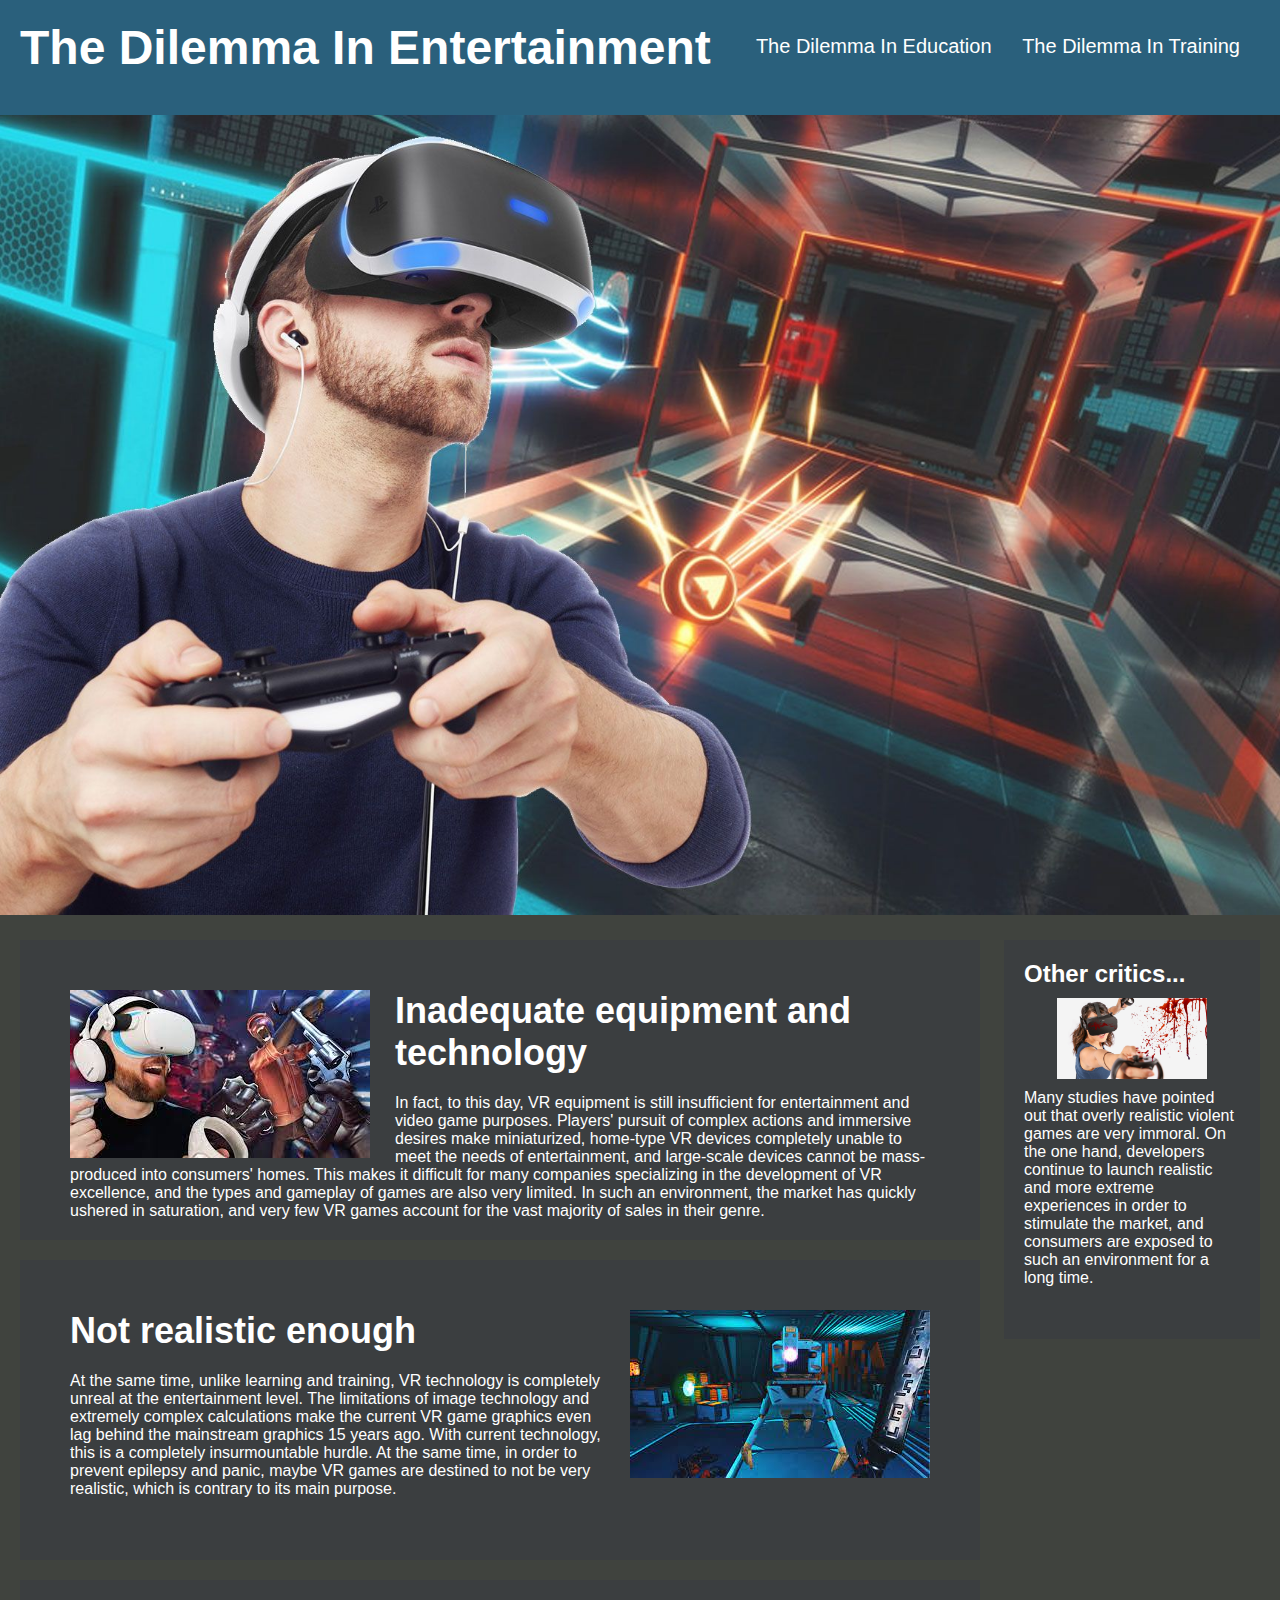
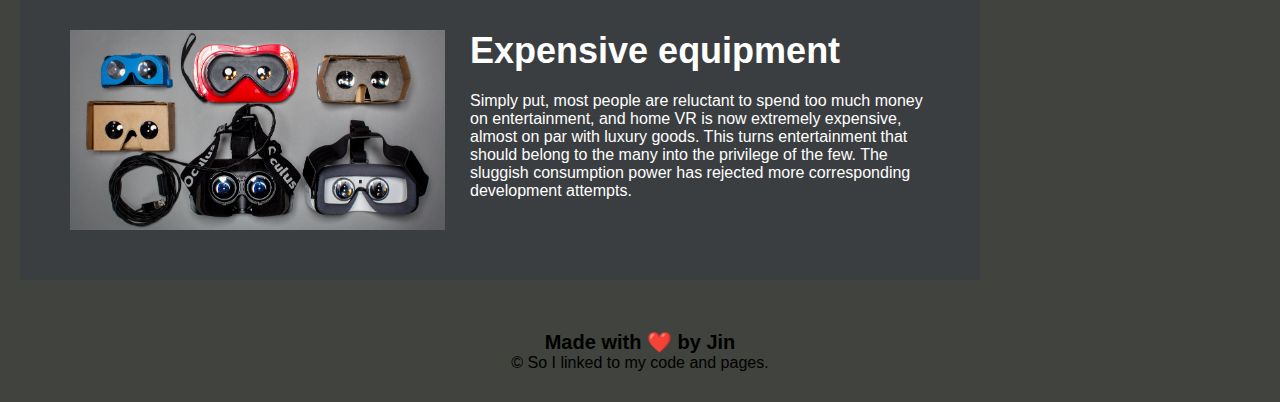
<file: pages/index3.html>
<!DOCTYPE html>
<html lang="en-us">
<!--head-->

<head>
    <meta charset="UTF-8" />
    <link rel="stylesheet" href="../assets/css/style.css">
    <title>Dilemma of VR </title>
</head>

<!--header-->
<header>
    <h1>The Dilemma In Entertainment</h1>
    <!--navigation links-->
    <nav>
        <ul>
            <a href="../index.html">The Dilemma In Education</a>
            </li>
            <li>
                <a href="./index2.html">The Dilemma In Training</a>
            </li>
        </ul>
    </nav>
</header>

<!--hero-->
<div>
    <div class="hero3">
    </div>

    <!--content-->
    <!--search engine part-->
    <section class="content">
        <article>
            <div id="search-engine-optimization" class="section-title">
                <img src="../assets/images/et1.jpg" class="float-left"
                    alt="a notebook with three capotal letter that is seo on its cover" />
                <h2>Inadequate equipment and technology</h2>
                <p>
                    In fact, to this day, VR equipment is still insufficient for entertainment and video game purposes.
                    Players' pursuit of complex actions and immersive desires make miniaturized, home-type VR devices
                    completely unable to meet the needs of entertainment, and large-scale devices cannot be
                    mass-produced into consumers' homes. This makes it difficult for many companies specializing in the
                    development of VR excellence, and the types and gameplay of games are also very limited. In such an
                    environment, the market has quickly ushered in saturation, and very few VR games account for the
                    vast majority of sales in their genre.
                </p>
            </div>
        </article>

        <!--online reputarion part-->
        <article>
            <div id="online-reputation-management" class="section-title">
                <img src="../assets/images/et2.jpg" class="float-right"
                    alt="a laptop shows a bar chart with the title of reputation" />
                <h2>Not realistic enough</h2>
                <p>
                    At the same time, unlike learning and training, VR technology is completely unreal at the
                    entertainment level. The limitations of image technology and extremely complex calculations make the
                    current VR game graphics even lag behind the mainstream graphics 15 years ago. With current
                    technology, this is a completely insurmountable hurdle. At the same time, in order to prevent
                    epilepsy and panic, maybe VR games are destined to not be very realistic, which is contrary to its
                    main purpose.
                </p>
            </div>
        </article>

        <!--social media part-->
        <article>
            <div id="social-media-marketing" class="section-title">
                <img src="../assets/images/et3.jpg" class="float-left"
                    alt="a table with many pads that have application icon and names" />
                <h2>Expensive equipment</h2>
                <p>
                    Simply put, most people are reluctant to spend too much money on entertainment, and home VR is now
                    extremely expensive, almost on par with luxury goods. This turns entertainment that should belong to
                    the many into the privilege of the few. The sluggish consumption power has rejected more
                    corresponding development attempts.
                </p>
            </div>
        </article>
    </section>

    <!--side bar-->
    <aside class="benefits">
        <!--lead-->
        <div class="benefit">
            <h2>Other critics...</h2>
            <img src="../assets/images/4.jpg" alt="icon generation" />
            <p>
                Many studies have pointed out that overly realistic violent games are very immoral. On the one hand,
                developers continue to launch realistic and more extreme experiences in order to stimulate the market,
                and consumers are exposed to such an environment for a long time.
            </p>
    </aside>

    <!--footer-->
    <div class="footer">
        <!--I quite like this made with part dont want to delete it-->
        <h2>Made with ❤️️ by Jin</h2>
        <p>
            &copy; So I linked to my code and pages.
        </p>
    </div>
    </section>

</html>
</file>
<file: assets/css/style.css>
/* Page-wide Styles */
* {
    box-sizing: border-box;
    padding: 0;
    margin: 0;
}

/*body*/
body {
    background-color: #0d100ac9;
}

/*header*/
header {
    padding: 20px;
    font-family: 'Trebuchet MS', 'Lucida Sans Unicode', 'Lucida Grande', 'Lucida Sans', Arial, sans-serif;
    background-color: #2a607c;
    color: #ffffff;
}

header h1 {
    margin-bottom: 20px;
    display: inline-block;
    font-size: 48px;
}

header h1 .seo {
    color: #d9dcd6;
}

/*a as title style p as paragraph content style*/
a {
    color: #ffffff;
    text-decoration: none;
}

p {
    font-size: 16px;
}

/*navegation header*/
header nav {
    padding-top: 15px;
    margin-right: 20px;
    float: right;
    font-family: 'Gill Sans', 'Gill Sans MT', Calibri, 'Trebuchet MS', sans-serif;
    font-size: 20px;
}

header nav ul {
    list-style-type: none;
}

header nav li {
    display: inline-block;
    margin-left: 25px;
}

/*top mian picture*/
.hero {
    height: 800px;
    width: 100%;
    margin-bottom: 25px;
    background-image: url("../images/education.jpg");
    background-size: cover;
    background-position: center;
}

.hero2 {
    height: 800px;
    width: 100%;
    margin-bottom: 25px;
    background-image: url("../images/traning.jpg");
    background-size: cover;
    background-position: center;
}

.hero3 {
    height: 800px;
    width: 100%;
    margin-bottom: 25px;
    background-image: url("../images/gaming.jpg");
    background-size: cover;
    background-position: center;
}

/*arcitle style*/
.float-left {
    float: left;
    margin-right: 25px;
}

.float-right {
    float: right;
    margin-left: 25px;
}

/*arcitle content*/
.content {
    width: 75%;
    display: inline-block;
    margin-left: 20px;
}

/*arcitle imgs and title*/
.section-title {
    margin-bottom: 20px;
    padding: 50px;
    height: 300px;
    font-family: 'Gill Sans', 'Gill Sans MT', Calibri, 'Trebuchet MS', sans-serif;
    background-color: #3b3e40;
    color: #ffffff;
}

.section-title img {
    max-height: 200px;
}

/*arcitle h2 size content*/
.section-title h2 {
    margin-bottom: 20px;
    font-size: 36px;
}


/*side bar*/
.benefits {
    margin-right: 20px;
    padding: 20px;
    clear: both;
    float: right;
    width: 20%;
    height: 100%;
    font-family: 'Gill Sans', 'Gill Sans MT', Calibri, 'Trebuchet MS', sans-serif;
    background-color: #3b3e40;
}

.benefit {
    margin-bottom: 32px;
    color: #ffffff;
}

.benefit h3 {
    margin-bottom: 10px;
    text-align: center;
}

.benefit img {
    display: block;
    margin: 10px auto;
    max-width: 150px;
}

/*footer*/
.footer {
    padding: 30px;
    clear: both;
    font-family: 'Trebuchet MS', 'Lucida Sans Unicode', 'Lucida Grande', 'Lucida Sans', Arial, sans-serif;
    text-align: center;
}

.footer h2 {
    font-size: 20px;
}
</file>
